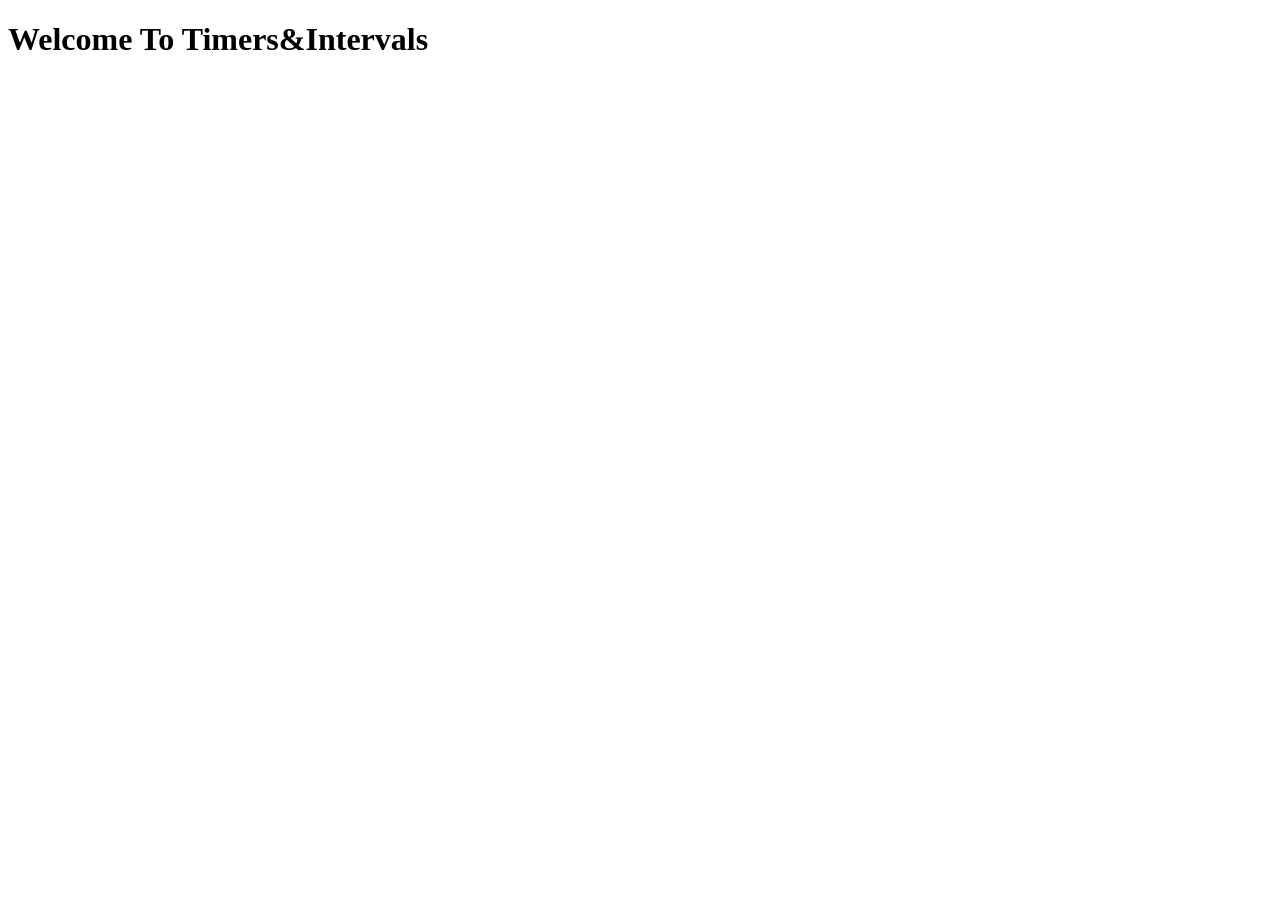
<file: Timers&Intervals/index.html>
<!DOCTYPE html>
<html lang="en">
<head>
    <meta charset="UTF-8">
    <meta name="viewport" content="width=device-width, initial-scale=1.0">
    <title>Document</title>
</head>
<body>
    <h1>Welcome To Timers&Intervals</h1>
    <script src="indexsetinterval.js"></script>
</body>
</html>
</file>
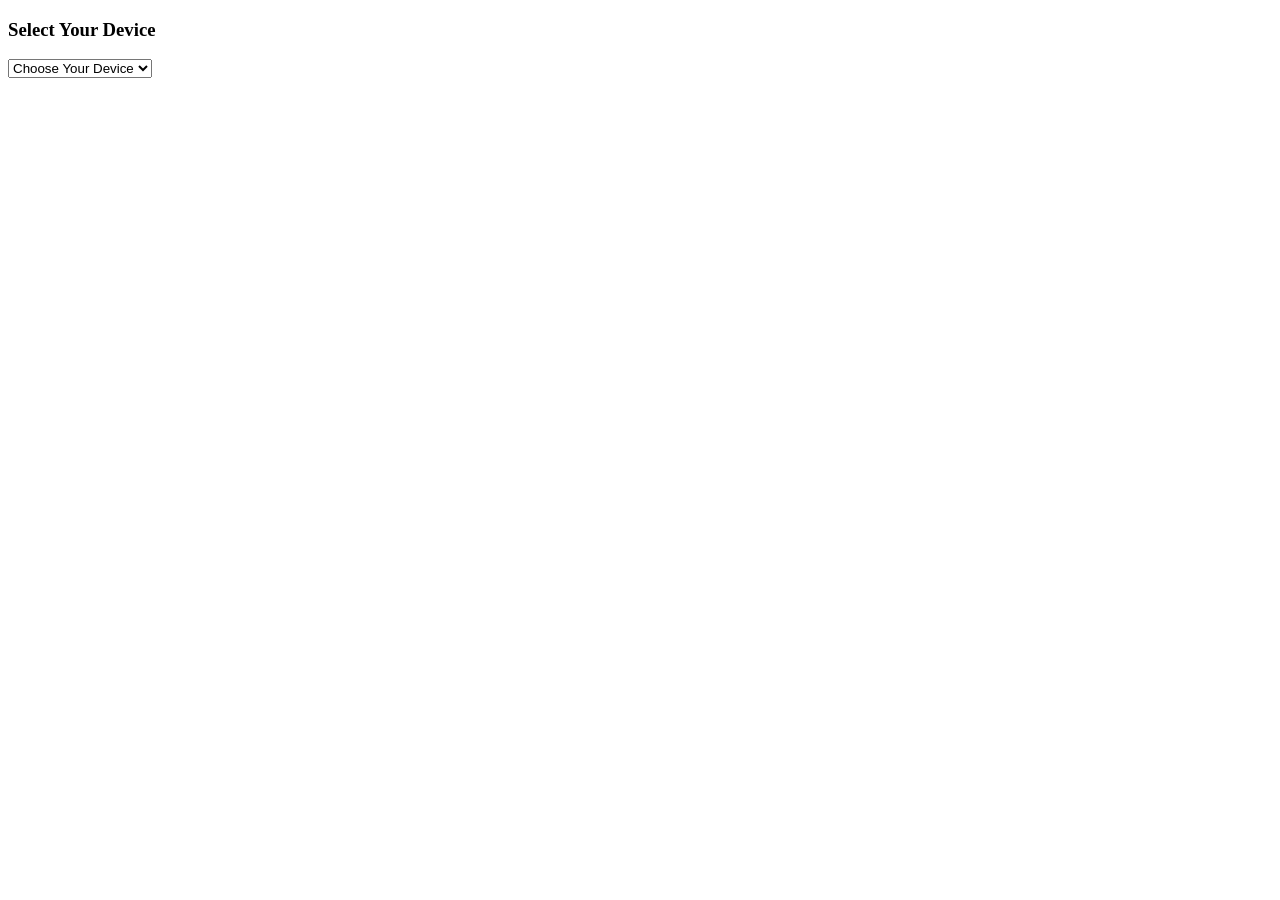
<file: DOM Manipulation/demo6.html>
<!DOCTYPE html>
<html lang="en">
<head>
    <meta charset="UTF-8">
    <meta name="viewport" content="width=device-width, initial-scale=1.0">
    <title>Event3</title>
</head>
<body>
    <h3 id="device">Select Your Device</h3>
    <select>
        <option selected disabled>Choose Your Device</option>
        <option value="samsung">Samsung</option>
        <option value="mi">Oppo</option>
        <option value="apple">Apple</option>
        
    </select>
    <script src="demo6.js"></script>
</body>
</html>
</file>
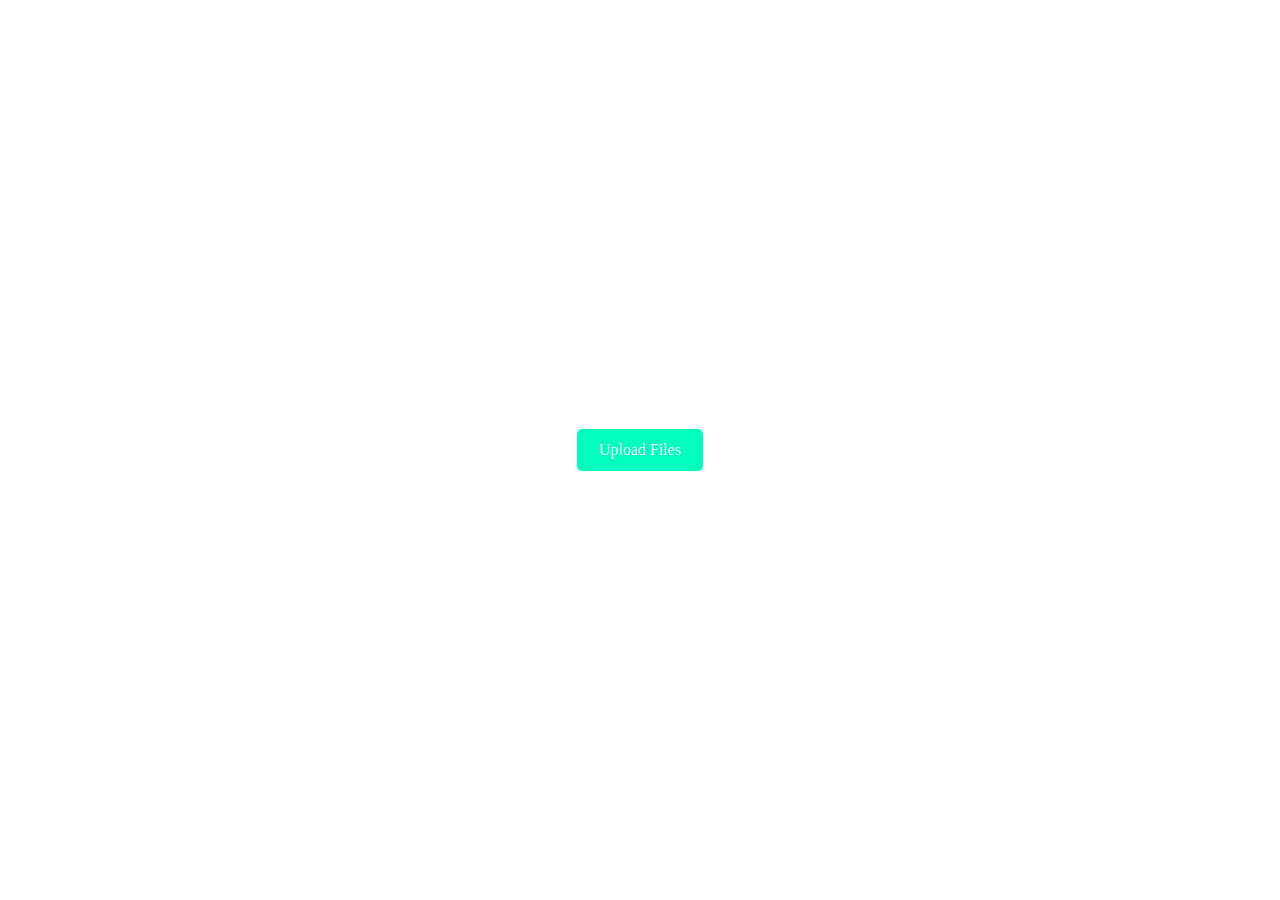
<file: DOM Manipulation/demo8.html>
<!DOCTYPE html>
<html lang="en">
<head>
    <meta charset="UTF-8">
    <meta name="viewport" content="width=device-width, initial-scale=1.0">
    <title>Document8</title>
</head>
<style>
*{
    margin: 0;
    padding: 0;
    box-sizing: border-box; 
}
html,body
{
    width: 100%;
    height: 100%;
}
#main
{
    width: 100%;
    height: 100%;
    background-color:white;
    display: flex;
    align-items: center;
    justify-content: center;
}
input{
 display: none;
}
#btn
{
    padding: 12px 22px;
    background-color: oklch(88.71% 0.18282 166.576);
    color: white;
    border-radius: 5px;
}    
</style>
<body>
 <div id="main">
    <input type="file" id="fileinp">
    <div id="btn">
        Upload Files
    </div>
 </div> 
 <script src="demo8.js"></script>  
</body>
</html>
</file>
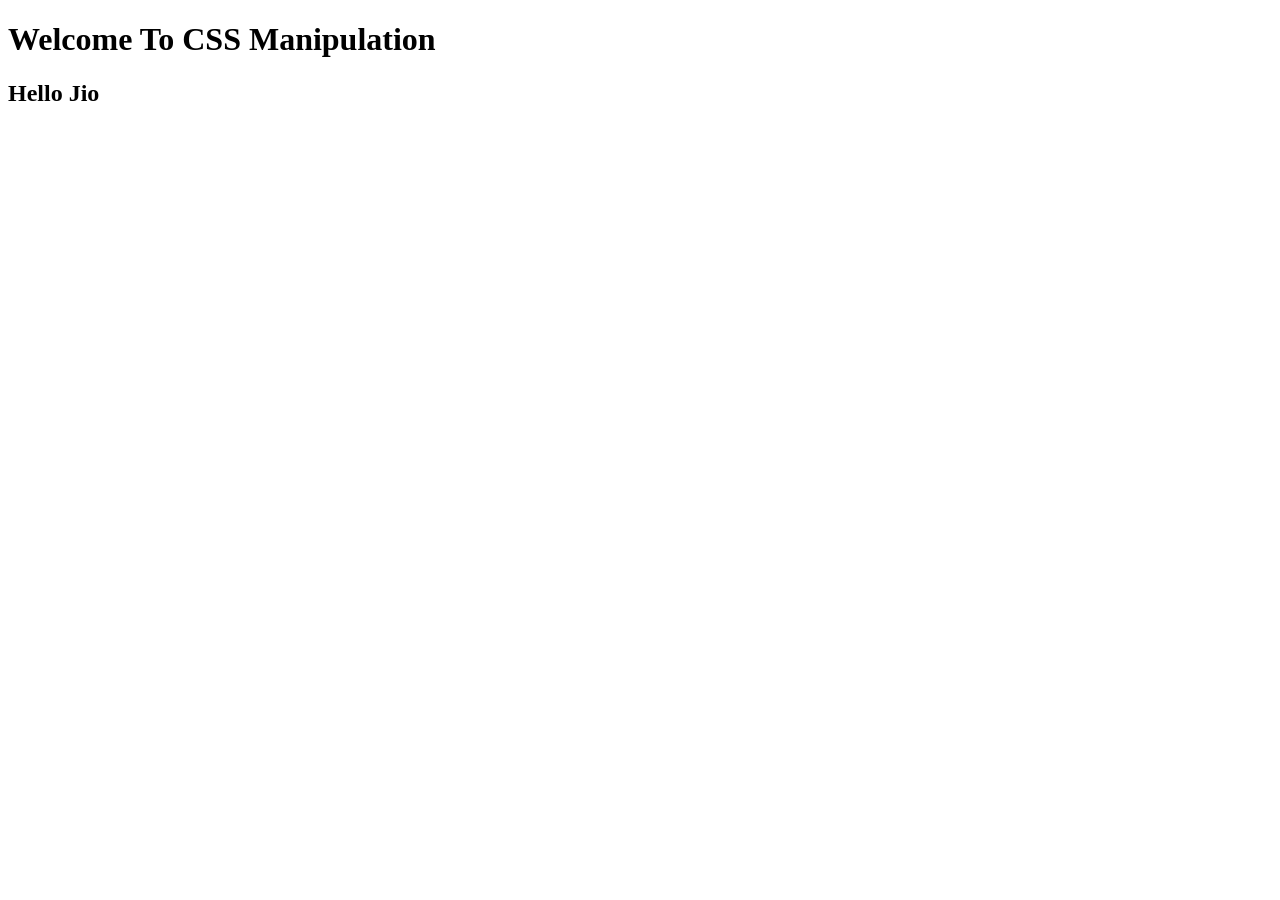
<file: DOM Manipulation/demothird.html>
<!DOCTYPE html>
<html lang="en">
<head>
    <meta charset="UTF-8">
    <meta name="viewport" content="width=device-width, initial-scale=1.0">
    <title>Document</title>
</head>
<body>
    <h1>Welcome To CSS Manipulation</h1>
    <h2>Hello Jio</h2>
    <script src="demothird.js"></script>
</body>
</html>
</file>
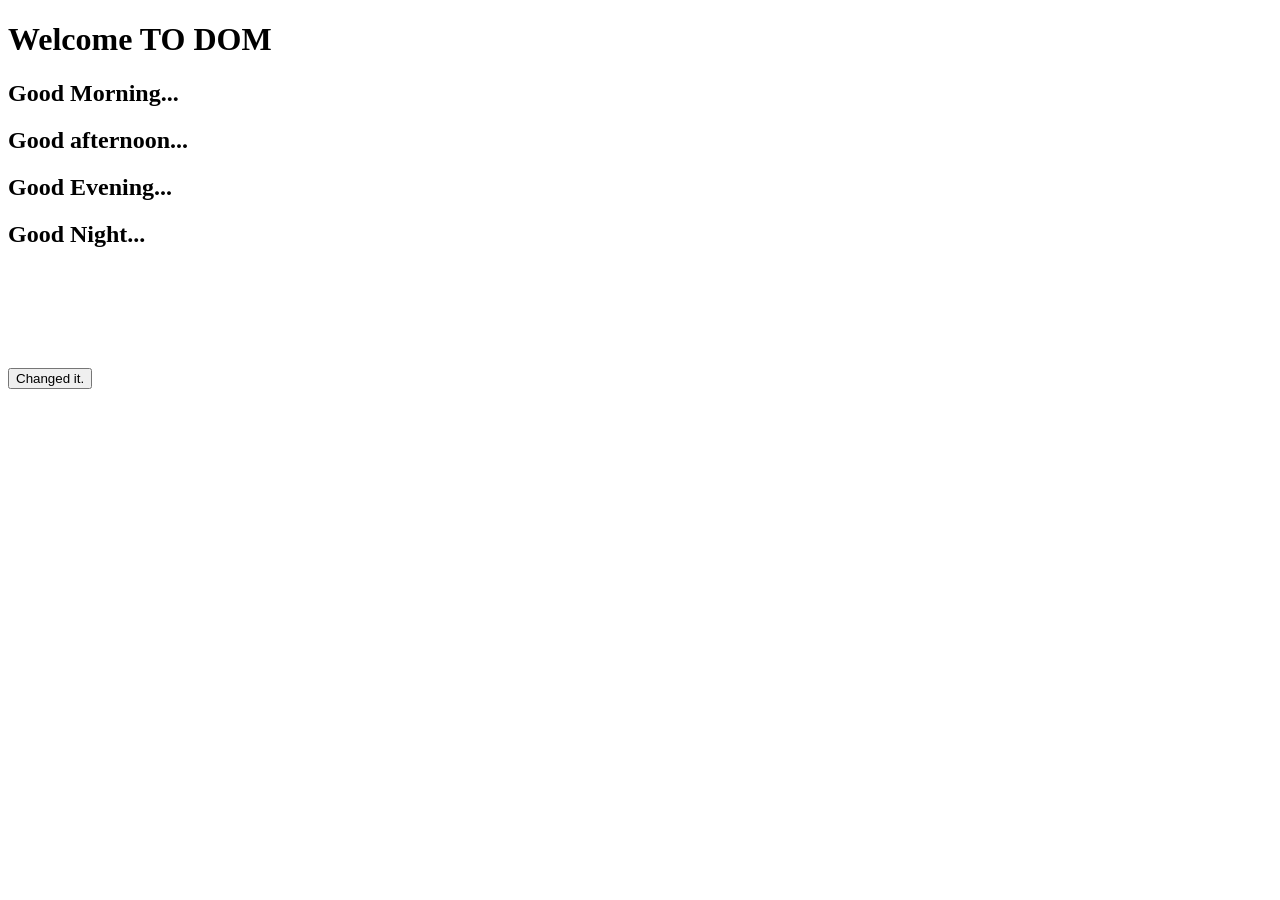
<file: DOM Manipulation/dom.html>
<!DOCTYPE html>
<html lang="en">
<head>
    <meta charset="UTF-8">
    <meta name="viewport" content="width=device-width, initial-scale=1.0">
    <title>DoM</title>
</head>
<body>
    <h1>Welcome TO DOM</h1>
    <h2>Good Morning...</h2>
    <h2>Good afternoon...</h2>
    <h2>Good Evening...</h2>
    <h2>Good Night...</h2>
    <div id="box" style="height: 100px; width: 100px;"></div>
    <button>Changed it.</button>
    
    <!--<script src="dom1.js"></script>-->
    <script src="dom2.js"></script>

    
</body>
</html>
</file>
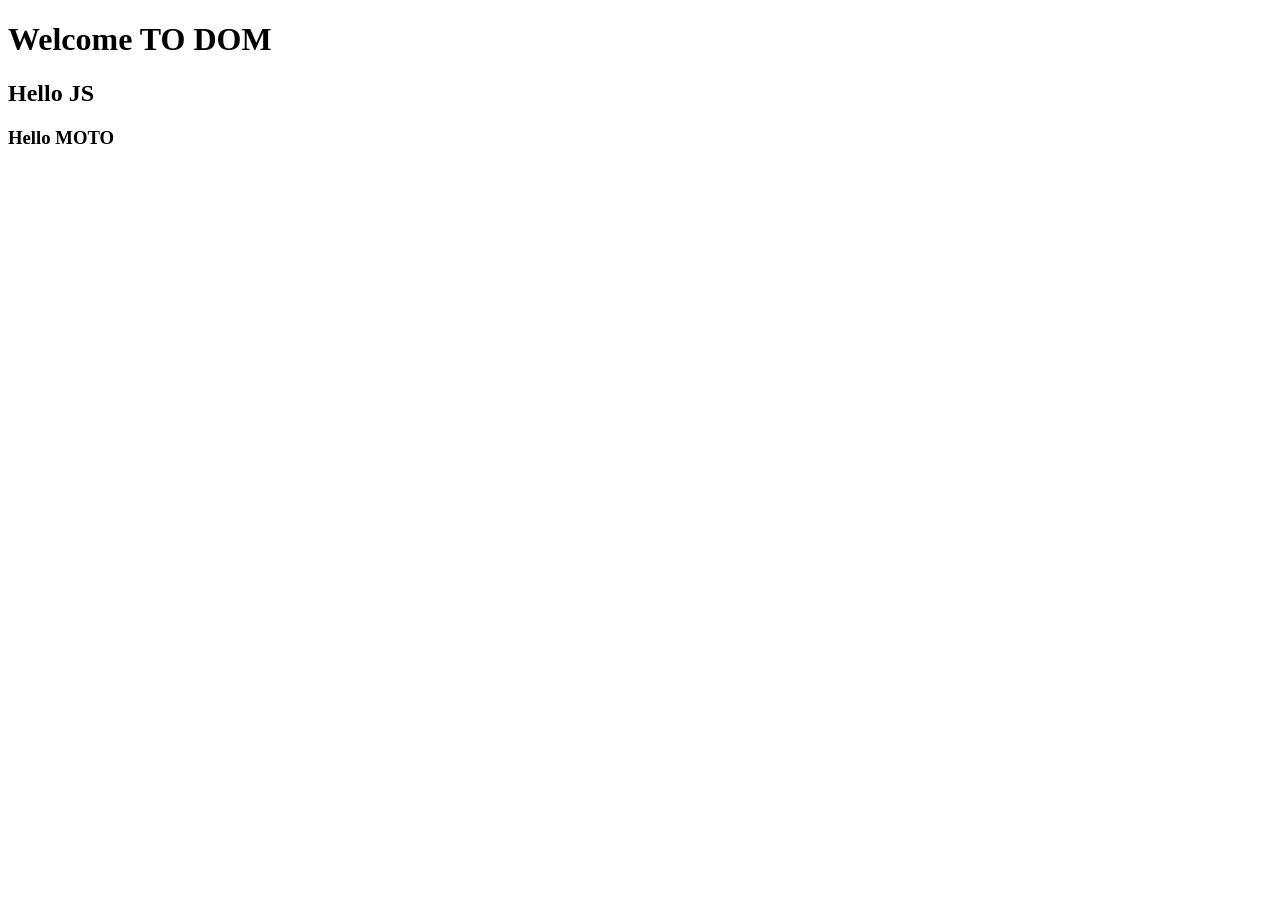
<file: DOM Manipulation/domfirst.html>
<!DOCTYPE html>
<html lang="en">
<head>
    <meta charset="UTF-8">
    <meta name="viewport" content="width=device-width, initial-scale=1.0">
    <title>DOMFirst</title>
</head>
<body>
    <h1>Welcome TO DOM</h1>
    <h2 id="box">Hello JS</h2>
    <h3 class="abcd">Hello MOTO</h3>
    <script src="domfirst.js"></script>
<script src="domsecond.js"></script>
</body>
</html>
</file>
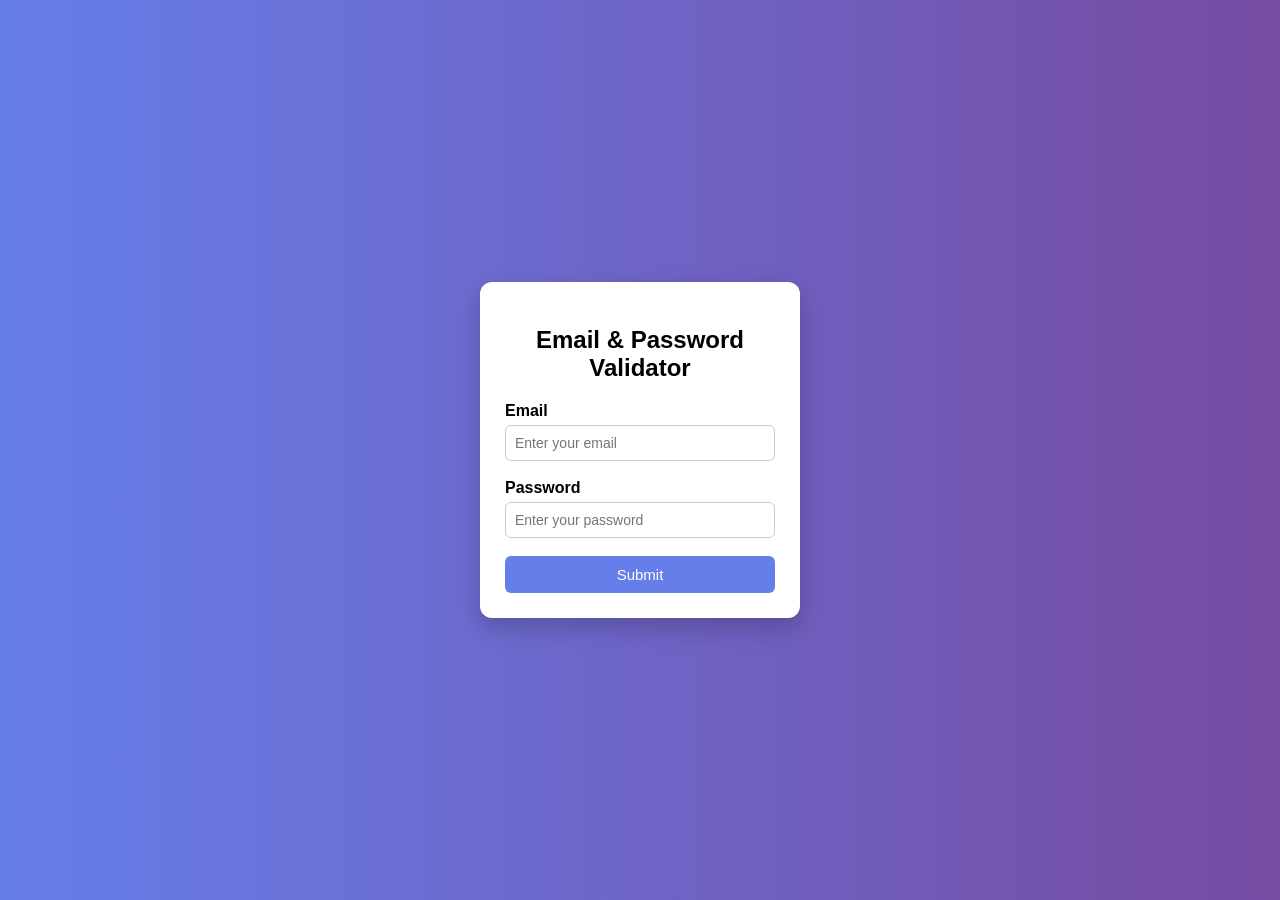
<file: Forms Validation/email_pass.html>
<!DOCTYPE html>
<html lang="en">
<head>
  <meta charset="UTF-8">
  <title>Email & Password Validator</title>
  <link rel="stylesheet" href="styles.css">
</head>
<body>

  <div class="card">
    <h2>Email & Password Validator</h2>
<form id="loginForm">
    <!-- Email -->
    <div class="field">
      <label for="email">Email</label>
      <input type="email" id="email" placeholder="Enter your email">
      <small class="error" id="emailError"></small>
    </div>

    <!-- Password -->
    <div class="field">
      <label for="password">Password</label>
      <input type="password" id="password" placeholder="Enter your password">
      <small class="error" id="passwordError"></small>
    </div>

    <!-- Button -->
    <button id="submitBtn" type="submit" >Submit</button>
  </div>
</form>
<script src="email_password.js"></script>
</body>
</html>
</file>
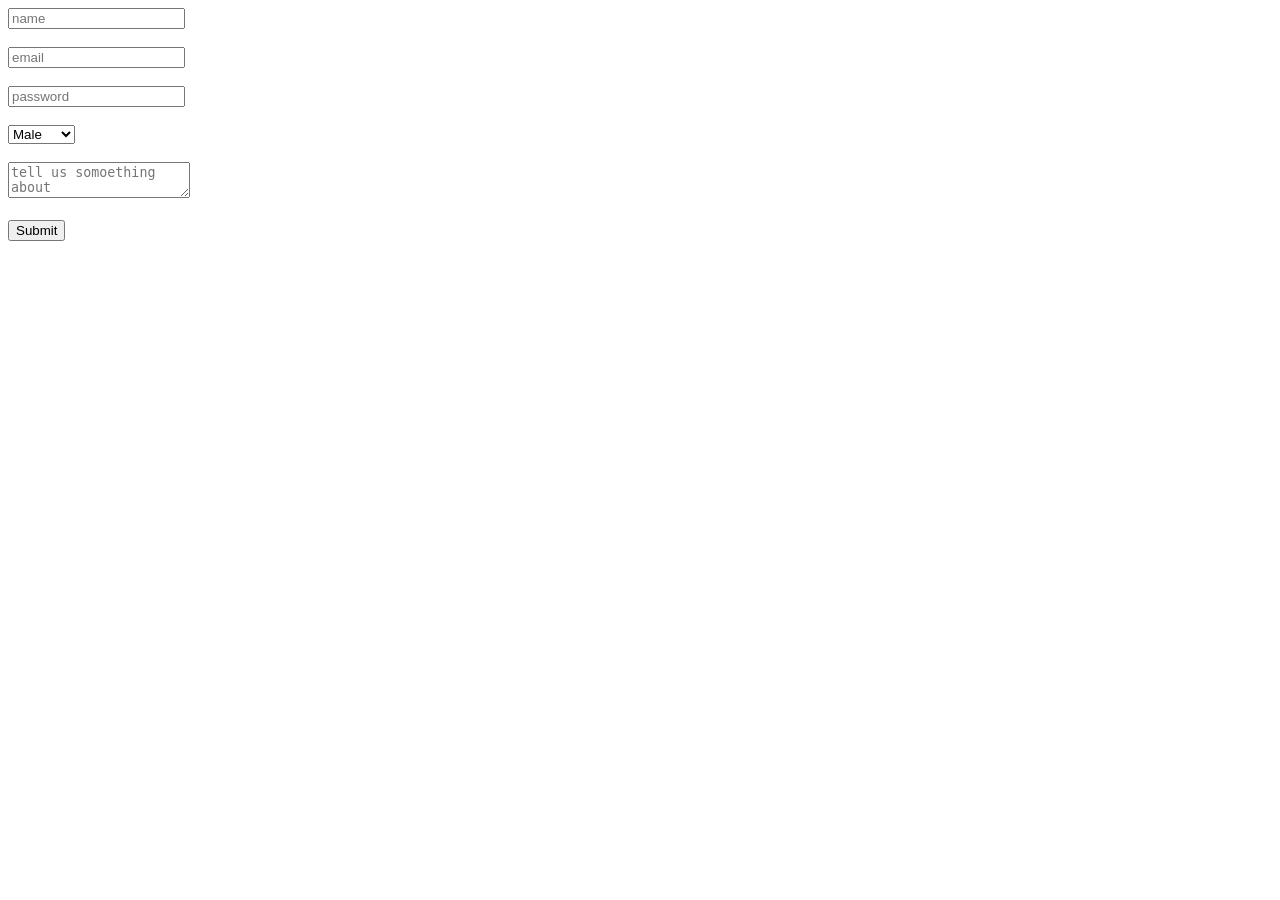
<file: Forms Validation/fdemo1.html>
<!DOCTYPE html>
<html lang="en">
<head>
    <meta charset="UTF-8">
    <meta name="viewport" content="width=device-width, initial-scale=1.0">
    <title>Document1</title>
</head>
<style>
    small
    {
    color:red;
    font-size: 12px;
    }
    #hide
    {
        display: none;
    }
</style>
<body>
    <form>
        <input type="text" placeholder="name" id="name">
        <div id="hide">
           <br> <small>your name should be greater than 2 character...</small>
        </div>
        <br><br>
        <input type="email" placeholder="email"><br><br>
        <input required type="password" placeholder="password" id="pass"><br><br>
        <select>
            <option value="male">Male</option>
            <option value="female">Female</option>
        </select><br><br>
        <textarea placeholder="tell us somoething about"></textarea><br><br>
        <input type="submit">
    </form>
   <!-- <script src="script1.js"></script>-->
    <script src="script2.js"></script>
    
</body>
</html>
</file>
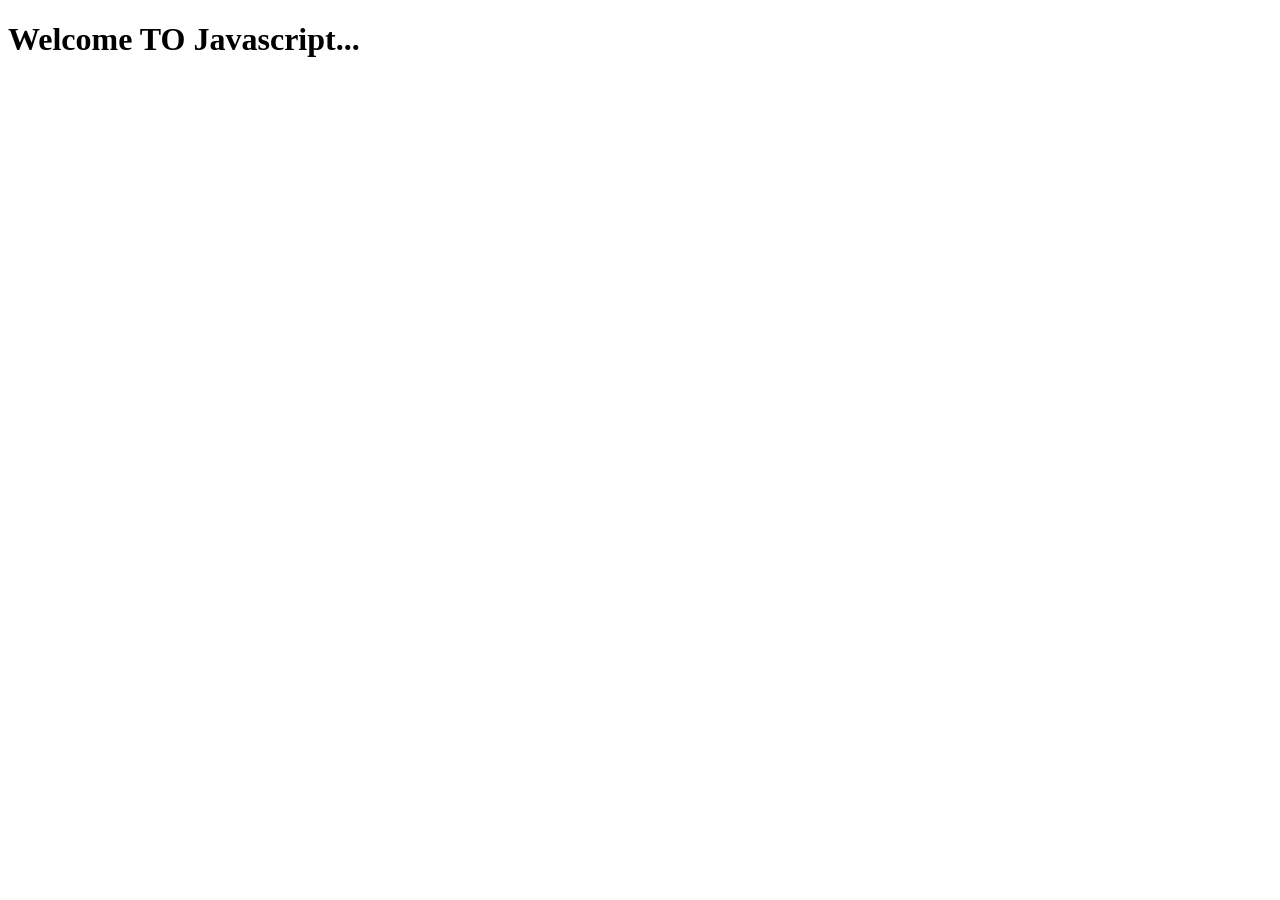
<file: Introduction JS/first.html>
<!DOCTYPE html>
<html lang="en">
<head>
    <meta charset="UTF-8">
    <meta name="viewport" content="width=device-width, initial-scale=1.0">
    <title>Js1</title>
</head>
<body>
    <h1>Welcome TO Javascript...
    <!--<script src="script1.js"></script>-->
    <!--<script src="script2.js"></script>-->
    <!--<script src="scriptfun.js"></script>-->
    <!--<script src="iife.js"> </script>-->
    <!--<script src="hof.js"></script>-->
    <!--<script src="callback.js"></script>-->
    <!--<script src="firstclass.js"></script>-->
    <!--<script src="array1.js"></script>-->
    <!--<script src="object1.js"></script>-->
    <script src="array2.js"></script>

</body>
</html>
</file>
<file: Forms Validation/styles.css>
* {
  box-sizing: border-box;
  font-family: Arial, sans-serif;
}

body {
  margin: 0;
  height: 100vh;
  background: linear-gradient(to right, #667eea, #764ba2);
  display: flex;
  justify-content: center;
  align-items: center;
}

.card {
  background: white;
  padding: 25px;
  width: 320px;
  border-radius: 12px;
  box-shadow: 0 10px 25px rgba(0,0,0,0.2);
}

h2 {
  text-align: center;
  margin-bottom: 20px;
}

.field {
  margin-bottom: 18px;
}

label {
  font-weight: bold;
  display: block;
  margin-bottom: 5px;
}

input {
  width: 100%;
  padding: 9px;
  border-radius: 6px;
  border: 1px solid #ccc;
  font-size: 14px;
}

input:focus {
  outline: none;
  border-color: #667eea;
}

small {
  display: block;
  margin-top: 5px;
  font-size: 13px;
}

.error {
  color: #e63946;
}

.success {
  color: #2a9d8f;
}

button {
  width: 100%;
  padding: 10px;
  background: #667eea;
  color: white;
  border: none;
  font-size: 15px;
  border-radius: 6px;
  cursor: pointer;
}

button:hover {
  background: #5a67d8;
}
</file>
